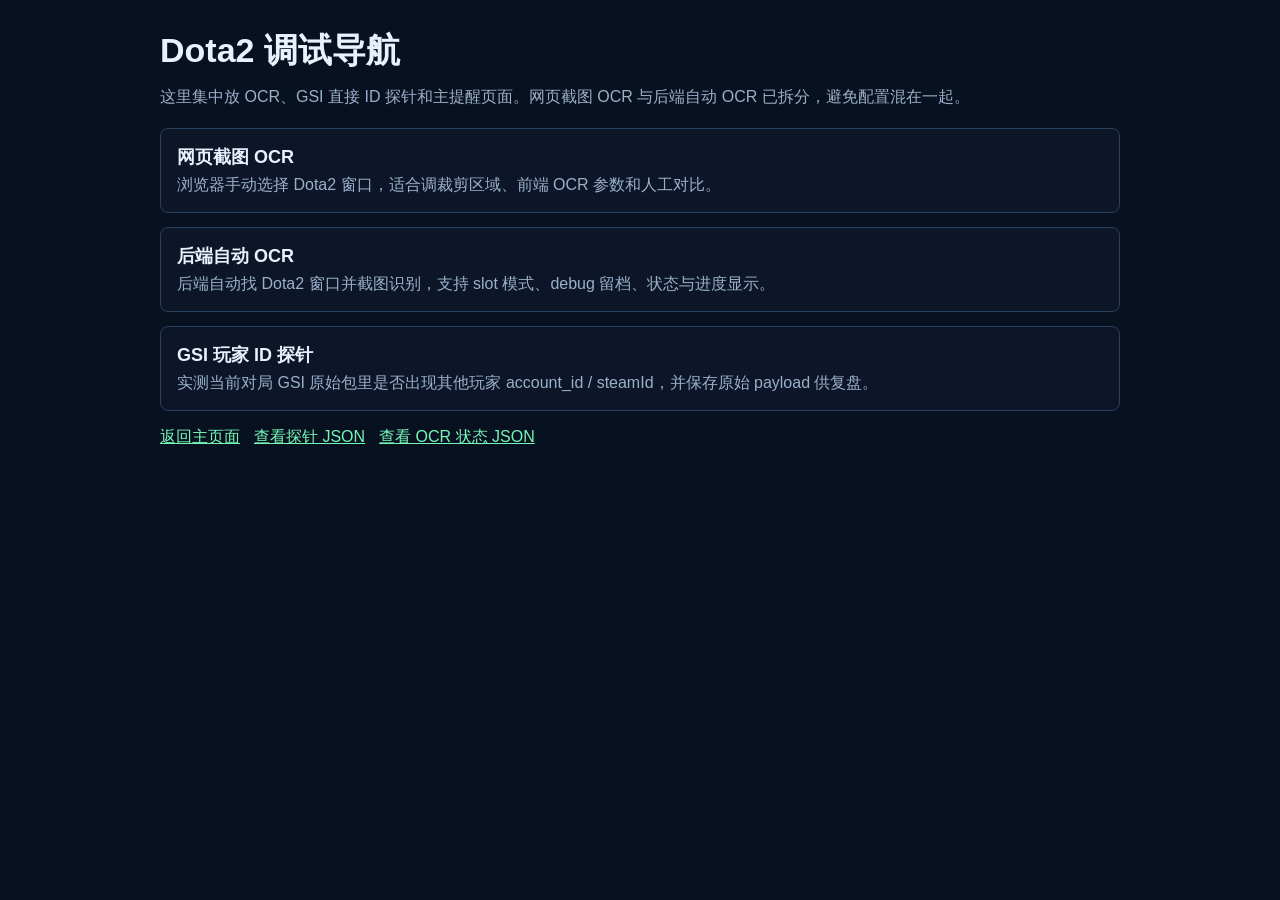
<file: backend/src/web/debug_ocr_live.html>
<!doctype html>
<html lang="zh-CN">
  <head>
    <meta charset="utf-8" />
    <meta name="viewport" content="width=device-width, initial-scale=1" />
    <title>Dota2 调试导航</title>
    <style>
      body {
        margin: 0;
        background: #08111f;
        color: #e8f2ff;
        font-family: "Segoe UI", "Microsoft YaHei", sans-serif;
      }
      main {
        max-width: 960px;
        margin: 0 auto;
        padding: 28px 18px;
      }
      h1 {
        margin: 0 0 10px;
        font-size: 34px;
      }
      p {
        margin: 0;
        color: #9ab0ca;
        line-height: 1.6;
      }
      .row {
        display: grid;
        gap: 14px;
        margin-top: 18px;
      }
      a.card {
        display: block;
        text-decoration: none;
        color: inherit;
        border: 1px solid #29415f;
        border-radius: 8px;
        padding: 16px;
        background: rgba(13, 24, 43, 0.86);
      }
      a.card:hover {
        border-color: #76f7b7;
      }
      .title {
        font-weight: 700;
        font-size: 18px;
      }
      .desc {
        margin-top: 6px;
        color: #9ab0ca;
      }
      .links {
        display: flex;
        flex-wrap: wrap;
        gap: 14px;
        margin-top: 16px;
      }
      .links a {
        color: #76f7b7;
      }
    </style>
  </head>
  <body>
    <main>
      <h1>Dota2 调试导航</h1>
      <p>这里集中放 OCR、GSI 直接 ID 探针和主提醒页面。网页截图 OCR 与后端自动 OCR 已拆分，避免配置混在一起。</p>
      <div class="row">
        <a class="card" href="/debug/ocr/web">
          <div class="title">网页截图 OCR</div>
          <div class="desc">浏览器手动选择 Dota2 窗口，适合调裁剪区域、前端 OCR 参数和人工对比。</div>
        </a>
        <a class="card" href="/debug/ocr/auto-ui">
          <div class="title">后端自动 OCR</div>
          <div class="desc">后端自动找 Dota2 窗口并截图识别，支持 slot 模式、debug 留档、状态与进度显示。</div>
        </a>
        <a class="card" href="/debug/gsi/id-probe-ui">
          <div class="title">GSI 玩家 ID 探针</div>
          <div class="desc">实测当前对局 GSI 原始包里是否出现其他玩家 account_id / steamId，并保存原始 payload 供复盘。</div>
        </a>
      </div>
      <div class="links">
        <a href="/">返回主页面</a>
        <a href="/debug/gsi/id-probe">查看探针 JSON</a>
        <a href="/debug/ocr/status">查看 OCR 状态 JSON</a>
      </div>
    </main>
  </body>
</html>
</file>
